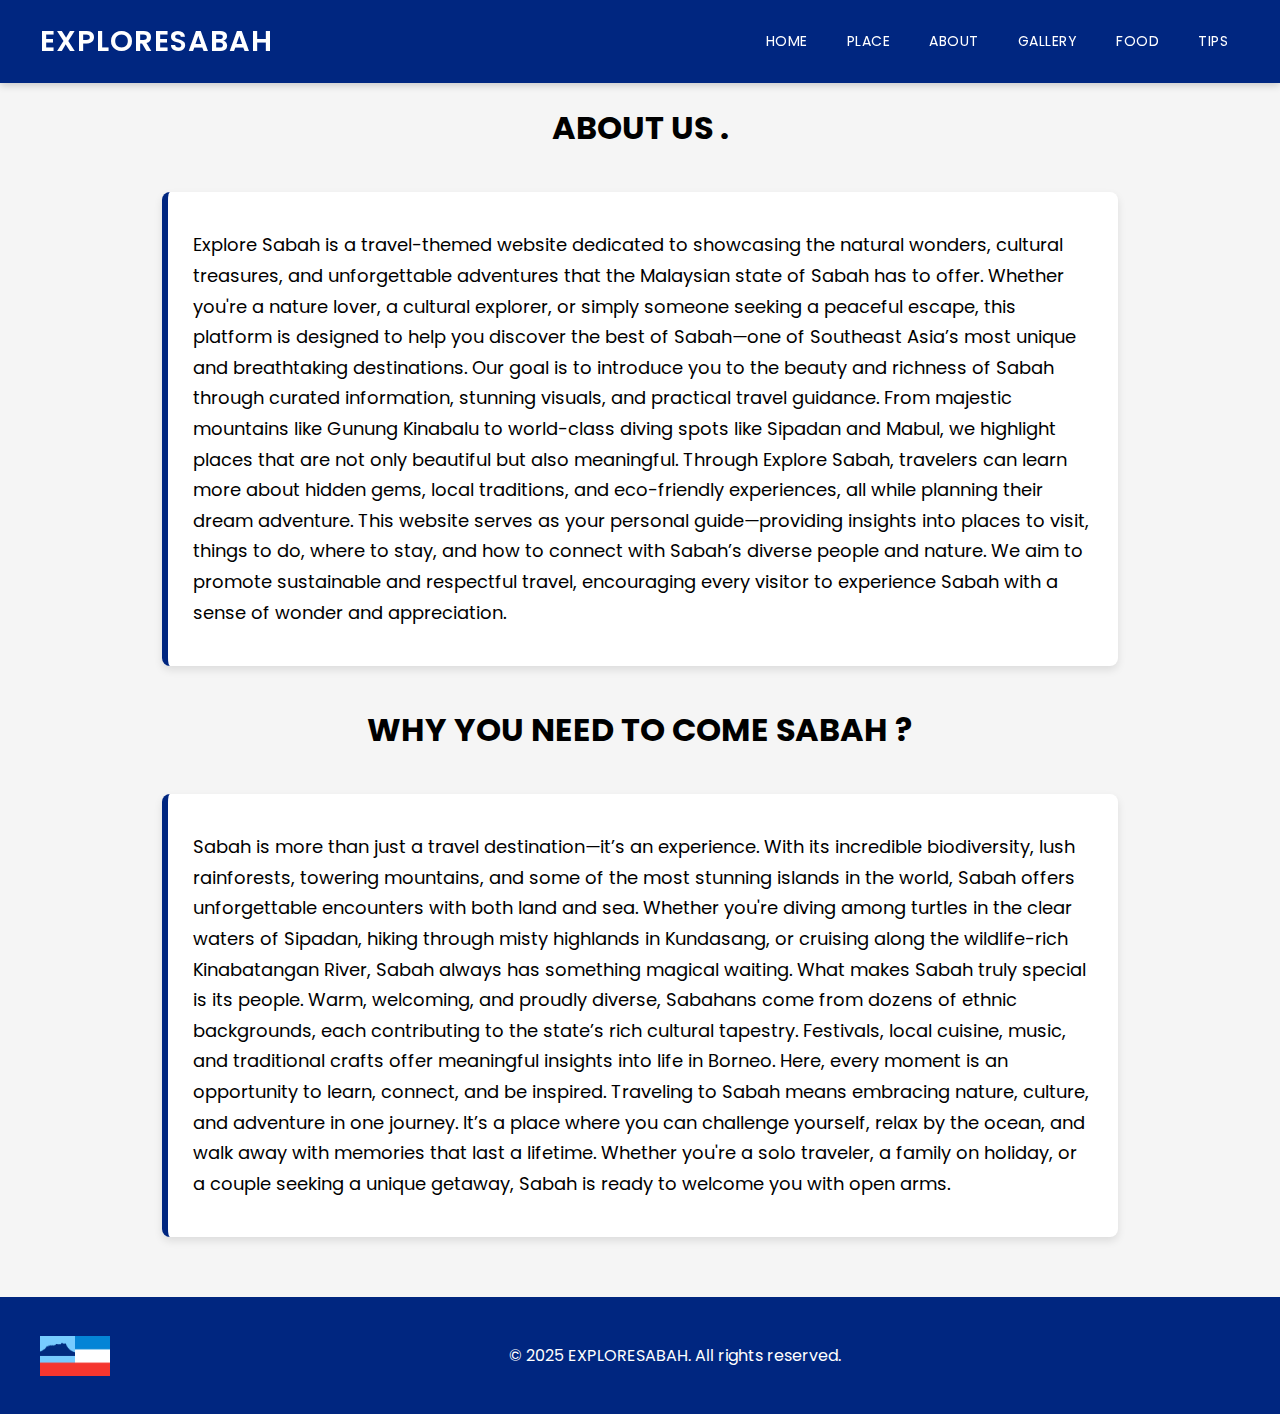
<file: aboutus.html>
<html>
<head>
  <meta charset="UTF-8" />
  <meta name="viewport" content="width=device-width, initial-scale=1.0" />
  <title>EXPLORESABAH</title>
  <link href="https://fonts.googleapis.com/css2?family=Poppins:wght@400;600&display=swap" rel="stylesheet" />
  <link rel="stylesheet" href="style.css">

</head>

<body>
  <header>
    <h1>EXPLORESABAH</h1>
     <nav>
            <a href="home.html">Home</a>

            <div class="dropdown">
                <button class="dropbtn">Place</button>
                <div class="dropdown-content">
                    <a href="gunungkinabalu.html">Gunung Kinabalu</a>
                    <a href="pulausipadan.html">Pulau Sipadan</a>
                    <a href="pulaumabul.html">Pulau Mabul</a>
                    <a href="kundasanggg.html">Kundasang</a>
                    <a href="rafflesia.html">Rafflesia</a>
                    <a href="tanjungaru.html">Tanjung Aru</a>
                </div>
            </div>

            <a href="aboutus.html">About</a>
            <a href="gallery.html">Gallery</a>
            <a href="Food & Cuisine.html">Food</a>
            <a href="traveltip.html">Tips</a>
        </nav>
  </header>
  <CENTER>
    <H1>ABOUT US .</H1>
  </CENTER>
  <div class="info-box">
    <p>
      Explore Sabah is a travel-themed website dedicated to showcasing the natural wonders, cultural treasures, and
      unforgettable adventures that the Malaysian state of Sabah has to offer. Whether you're a nature lover, a cultural
      explorer, or simply someone seeking a peaceful escape, this platform is designed to help you discover the best of
      Sabah—one of Southeast Asia’s most unique and breathtaking destinations.

      Our goal is to introduce you to the beauty and richness of Sabah through curated information, stunning visuals,
      and practical travel guidance. From majestic mountains like Gunung Kinabalu to world-class diving spots like
      Sipadan and Mabul, we highlight places that are not only beautiful but also meaningful. Through Explore Sabah,
      travelers can learn more about hidden gems, local traditions, and eco-friendly experiences, all while planning
      their dream adventure.

      This website serves as your personal guide—providing insights into places to visit, things to do, where to stay,
      and how to connect with Sabah’s diverse people and nature. We aim to promote sustainable and respectful travel,
      encouraging every visitor to experience Sabah with a sense of wonder and appreciation.
    </p>
  </div>
  <CENTER>
    <H1>WHY YOU NEED TO COME SABAH ?</H1>
  </CENTER>
  <div class="info-box">
    <p>
      Sabah is more than just a travel destination—it’s an experience. With its incredible biodiversity, lush
      rainforests, towering mountains, and some of the most stunning islands in the world, Sabah offers unforgettable
      encounters with both land and sea. Whether you're diving among turtles in the clear waters of Sipadan, hiking
      through misty highlands in Kundasang, or cruising along the wildlife-rich Kinabatangan River, Sabah always has
      something magical waiting.

      What makes Sabah truly special is its people. Warm, welcoming, and proudly diverse, Sabahans come from dozens of
      ethnic backgrounds, each contributing to the state’s rich cultural tapestry. Festivals, local cuisine, music, and
      traditional crafts offer meaningful insights into life in Borneo. Here, every moment is an opportunity to learn,
      connect, and be inspired.

      Traveling to Sabah means embracing nature, culture, and adventure in one journey. It’s a place where you can
      challenge yourself, relax by the ocean, and walk away with memories that last a lifetime. Whether you're a solo
      traveler, a family on holiday, or a couple seeking a unique getaway, Sabah is ready to welcome you with open arms.
    </p>
  </div>

  <footer>
    <div
      style="display: flex; justify-content: space-between; align-items: center; flex-wrap: wrap; max-width: 1200px; margin: 0 auto;">
      <div style="display: flex; gap: 10px;">
        <img src="home/SABAH FLAG.png" height="40" width="70">
      </div>
      <p style="flex: 1; text-align: center;">&copy; 2025 EXPLORESABAH. All rights reserved.</p>
      <div>
        
      </div>
    </div>
  </footer>

</body>

</html>
</file>
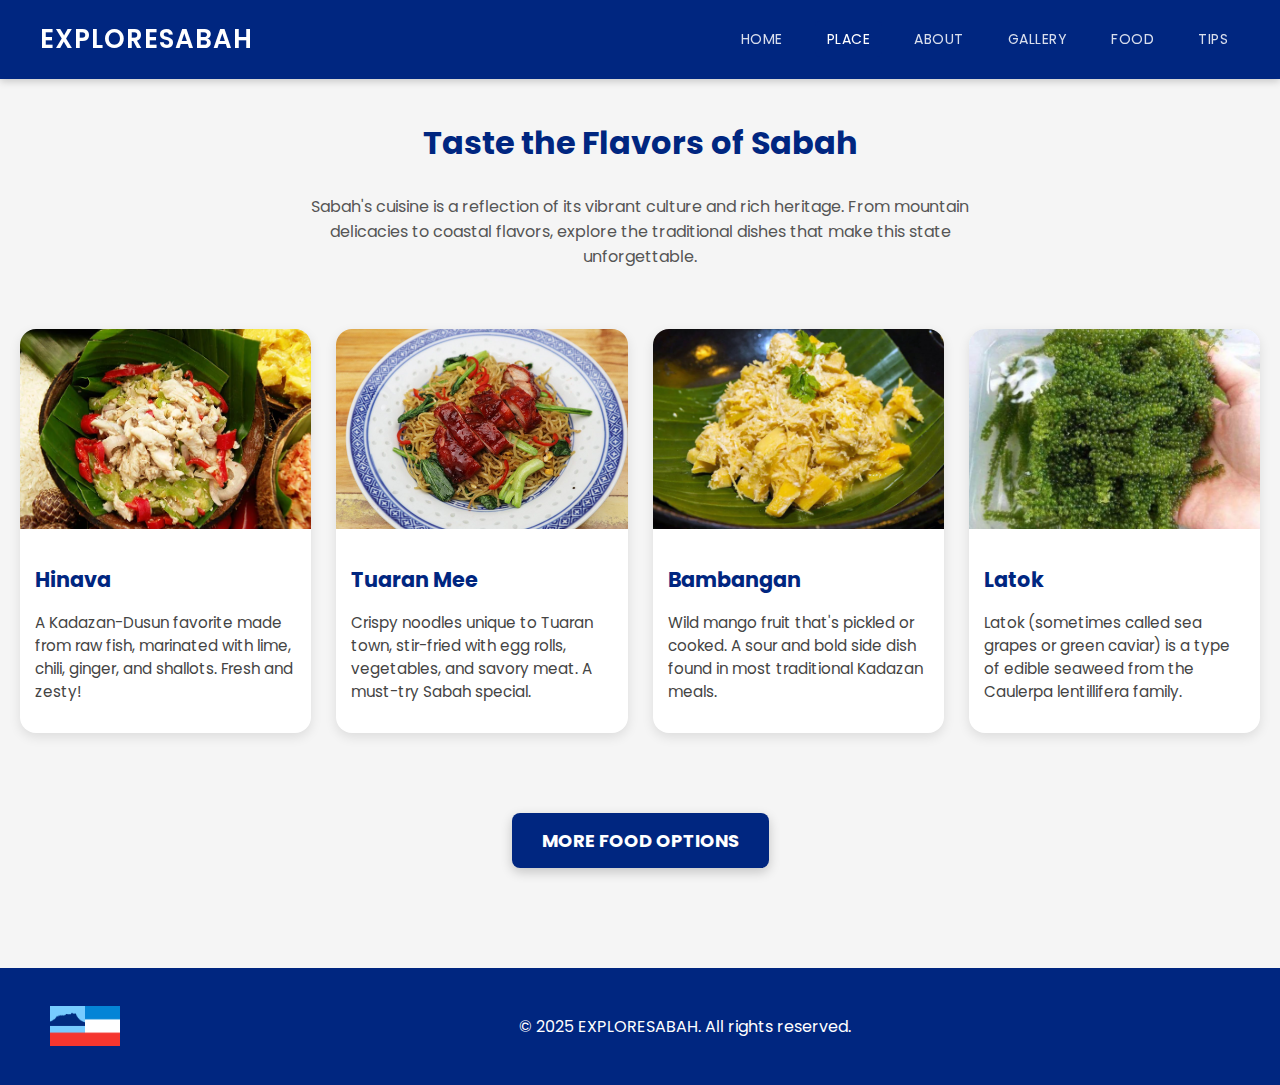
<file: Food & Cuisine.html>
<html>

<head>
    <meta charset="UTF-8" />
    <meta name="viewport" content="width=device-width, initial-scale=1.0" />
    <title>Explore Sabah | Food & Cuisine</title>
    <link href="https://fonts.googleapis.com/css2?family=Poppins:wght@400;600&display=swap" rel="stylesheet" />
    <link rel="stylesheet" href="style.css" />
</head>

<body class="food-page">
    <header>
        <h1>EXPLORESABAH</h1>
        <nav>
            <a href="home.html">Home</a>

            <div class="dropdown">
                <a href="#" class="dropbtn">Place</a>
                <div class="dropdown-content">
                    <a href="gunungkinabalu.html">Gunung Kinabalu</a>
                    <a href="pulausipadan.html">Pulau Sipadan</a>
                    <a href="pulaumabul.html">Pulau Mabul</a>
                    <a href="kundasanggg.html">Kundasang</a>
                    <a href="rafflesia.html">Rafflesia</a>
                    <a href="tanjungaru.html">Tanjung Aru</a>
                </div>
            </div>

            <a href="aboutus.html">About</a>
            <a href="gallery.html">Gallery</a>
            <a href="Food & Cuisine.html">Food</a>
            <a href="traveltip.html">Tips</a>
        </nav>
    </header>

    <section class="intro-text">
        <h2>Taste the Flavors of Sabah</h2>
        <p>Sabah's cuisine is a reflection of its vibrant culture and rich heritage. From mountain delicacies to coastal
            flavors, explore the traditional dishes that make this state unforgettable.</p>
    </section>

    <section class="food-gallery">

        <div class="food-card">
            <img src="Food & Cuisine/hinava.jpg" alt="Hinava">
            <div class="food-content">
                <h3>Hinava</h3>
                <p>A Kadazan-Dusun favorite made from raw fish, marinated with lime, chili, ginger, and shallots. Fresh
                    and
                    zesty!</p>
            </div>
        </div>

        <div class="food-card">
            <img src="Food & Cuisine/meetuaran.jpg" alt="Tuaran Mee">
            <div class="food-content">
                <h3>Tuaran Mee</h3>
                <p>Crispy noodles unique to Tuaran town, stir-fried with egg rolls, vegetables, and savory meat. A
                    must-try
                    Sabah special.</p>
            </div>
        </div>

        <div class="food-card">
            <img src="Food & Cuisine/bambangan.jpg" alt="Bambangan">
            <div class="food-content">
                <h3>Bambangan</h3>
                <p>Wild mango fruit that's pickled or cooked. A sour and bold side dish found in most traditional
                    Kadazan
                    meals.</p>
            </div>
        </div>

        <div class="food-card">
            <img src="Food & Cuisine/latok.jpg" alt="Latok">
            <div class="food-content">
                <h3>Latok</h3>
                <p>Latok (sometimes called sea grapes or green caviar) is a type of edible seaweed from the Caulerpa
                    lentillifera family.</p>
            </div>
        </div>

    </section>

    <div class="intro-page">
        <a href="https://sabahtravelguide.com/eng/2020/08/11/top-10-must-try-food-in-sabah-hinava-kadazan-food-sabah-food/"
            class="start-btn" target="_blank" rel="noopener noreferrer">
            MORE FOOD OPTIONS
        </a>
    </div>

    <footer>
        <div
            style="display: flex; justify-content: space-between; align-items: center; flex-wrap: wrap; max-width: 1200px; margin: 0 auto;">
            <div style="display: flex; gap: 10px;">
                <img src="home/SABAH FLAG.png" height="40" width="70">
            </div>
            <p style="flex: 1; text-align: center;">&copy; 2025 EXPLORESABAH. All rights reserved.</p>
            <div>
            </div>
        </div>
    </footer>
</body>

</html>
</file>
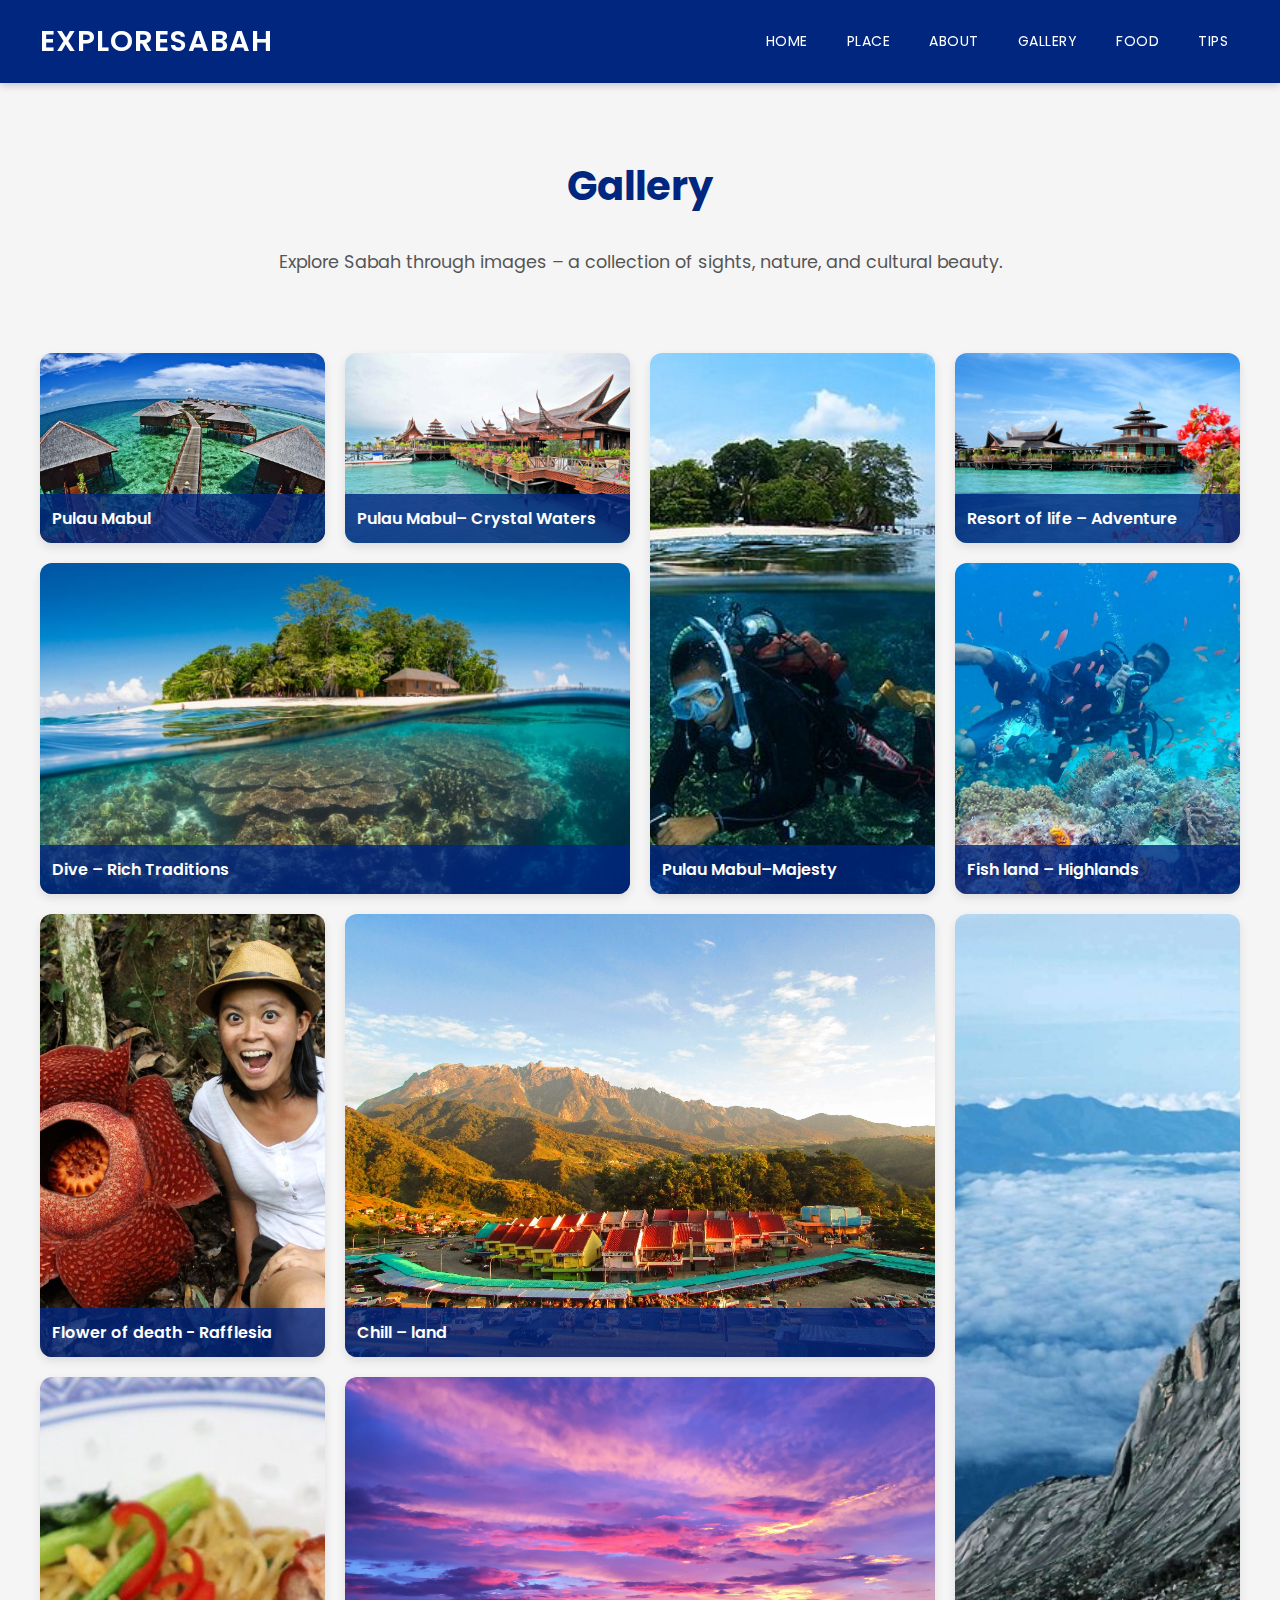
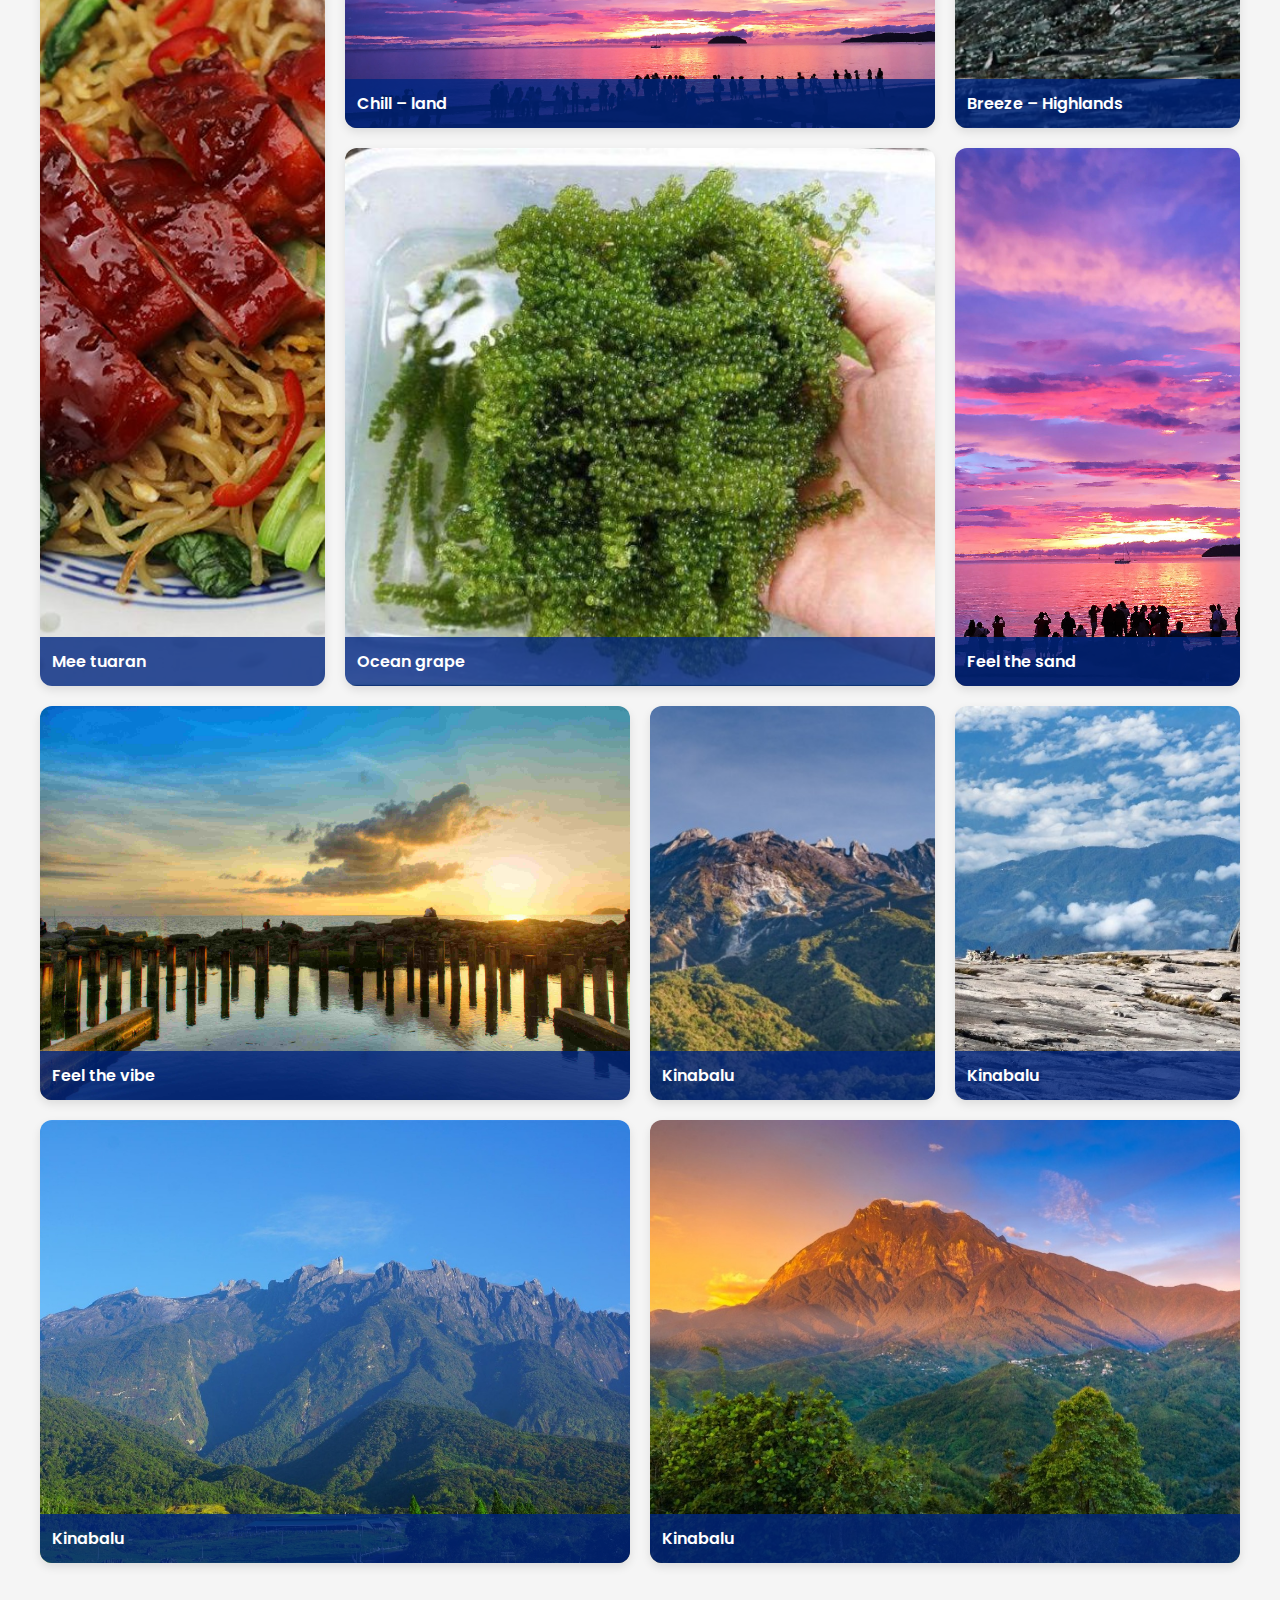
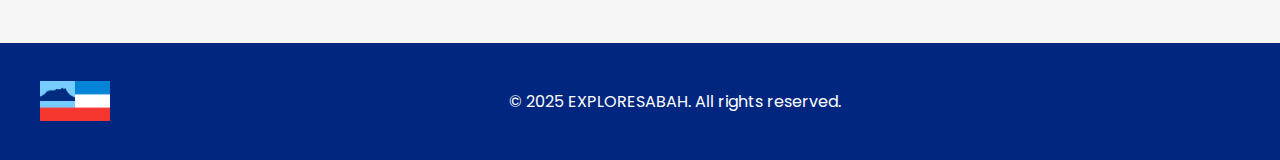
<file: gallery.html>
<html>

<head>
  <meta charset="UTF-8" />
  <meta name="viewport" content="width=device-width, initial-scale=1.0" />
  <title>EXPLORESABAH</title>
  <link href="https://fonts.googleapis.com/css2?family=Poppins:wght@400;600&display=swap" rel="stylesheet" />
  <link rel="stylesheet" href="style.css">

</head>

<body>
  <header>
    <h1>EXPLORESABAH</h1>
    <nav>
      <a href="home.html">Home</a>

      <div class="dropdown">
        <button class="dropbtn">Place</button>
        <div class="dropdown-content">
          <a href="gunungkinabalu.html">Gunung Kinabalu</a>
          <a href="pulausipadan.html">Pulau Sipadan</a>
          <a href="pulaumabul.html">Pulau Mabul</a>
          <a href="kundasanggg.html">Kundasang</a>
          <a href="rafflesia.html">Rafflesia</a>
          <a href="tanjungaru.html">Tanjung Aru</a>
        </div>
      </div>

      <a href="aboutus.html">About</a>
      <a href="gallery.html">Gallery</a>
      <a href="Food & Cuisine.html">Food</a>
      <a href="traveltip.html">Tips</a>
    </nav>
  </header>
  <main>
    <section class="gallery-hero">
      <h2>Gallery</h2>
      <p>Explore Sabah through images – a collection of sights, nature, and cultural beauty.</p>
    </section>

    <section class="gallery-grid">
      <div class="gallery-item">
        <img src="pulaumabul/1.jpg" alt="Pulau Sipadan">
        <div class="caption">Pulau Mabul</div>
      </div>
      <div class="gallery-item">
        <img src="pulaumabul/2.jpg" alt="Pulau Mabul">
        <div class="caption">Pulau Mabul– Crystal Waters</div>
      </div>
      <div class="gallery-item tall">
        <img src="pulaumabul/3.jpg" alt="Gunung Kinabalu">
        <div class="caption"> Pulau Mabul–Majesty</div>
      </div>
      <div class="gallery-item">
        <img src="pulausipadann/RESORT.jpg" alt="Kinabatangan River">
        <div class="caption">Resort of life – Adventure</div>
      </div>
      <div class="gallery-item wide">
        <img src="pulausipadann/DIVING.jpg" alt="Sabah Culture">
        <div class="caption">Dive – Rich Traditions</div>
      </div>
      <div class="gallery-item">
        <img src="pulausipadann/SNORKELING.jpg" alt="Kundasang">
        <div class="caption">Fish land – Highlands</div>
      </div>
      <div class="gallery-item">
        <img src="rafflesia/1.jpg" alt="Kundasang">
        <div class="caption">Flower of death - Rafflesia</div>
      </div>
      <div class="gallery-item wide">
        <img src="kundasang/3.jpg" alt="Kundasang">
        <div class="caption">Chill – land</div>
      </div>
      <div class="gallery-item tall">
        <img src="gk/f.jpg" alt="Kundasang">
        <div class="caption">Breeze – Highlands</div>
      </div>
      <div class="gallery-item tall">
        <img src="Food & Cuisine/meetuaran.jpg">
        <div class="caption">Mee tuaran</div>
      </div>
      <div class="gallery-item wide">
        <img src="tanjungaru/1.jpg">
        <div class="caption">Chill – land</div>
      </div>
      <div class="gallery-item wide">
        <img src="Food & Cuisine/latok.jpg">
        <div class="caption">Ocean grape</div>
      </div>
      <div class="gallery-item ">
        <img src="tanjungaru/1.jpg">
        <div class="caption">Feel the sand</div>
      </div>
      <div class="gallery-item wide">
        <img src="tanjungaru/3.jpg">
        <div class="caption">Feel the vibe</div>
      </div>
      <div class="gallery-item ">
        <img src="gk/a.jpg">
        <div class="caption">Kinabalu</div>
      </div>
      <div class="gallery-item">
        <img src="gk/b.jpg">
        <div class="caption">Kinabalu</div>
      </div>
      <div class="gallery-item wide">
        <img src="gk/c.jpg">
        <div class="caption">Kinabalu</div>
      </div>
      <div class="gallery-item wide">
        <img src="gk/e.jpg">
        <div class="caption">Kinabalu</div>
      </div>

    </section>
  </main>

  <footer>
    <div
      style="display: flex; justify-content: space-between; align-items: center; flex-wrap: wrap; max-width: 1200px; margin: 0 auto;">
      <div style="display: flex; gap: 10px;">
        <img src="home/SABAH FLAG.png" height="40" width="70">
      </div>
      <p style="flex: 1; text-align: center;">&copy; 2025 EXPLORESABAH. All rights reserved.</p>
      <div>

      </div>
    </div>
  </footer>
</body>

</html>
</file>
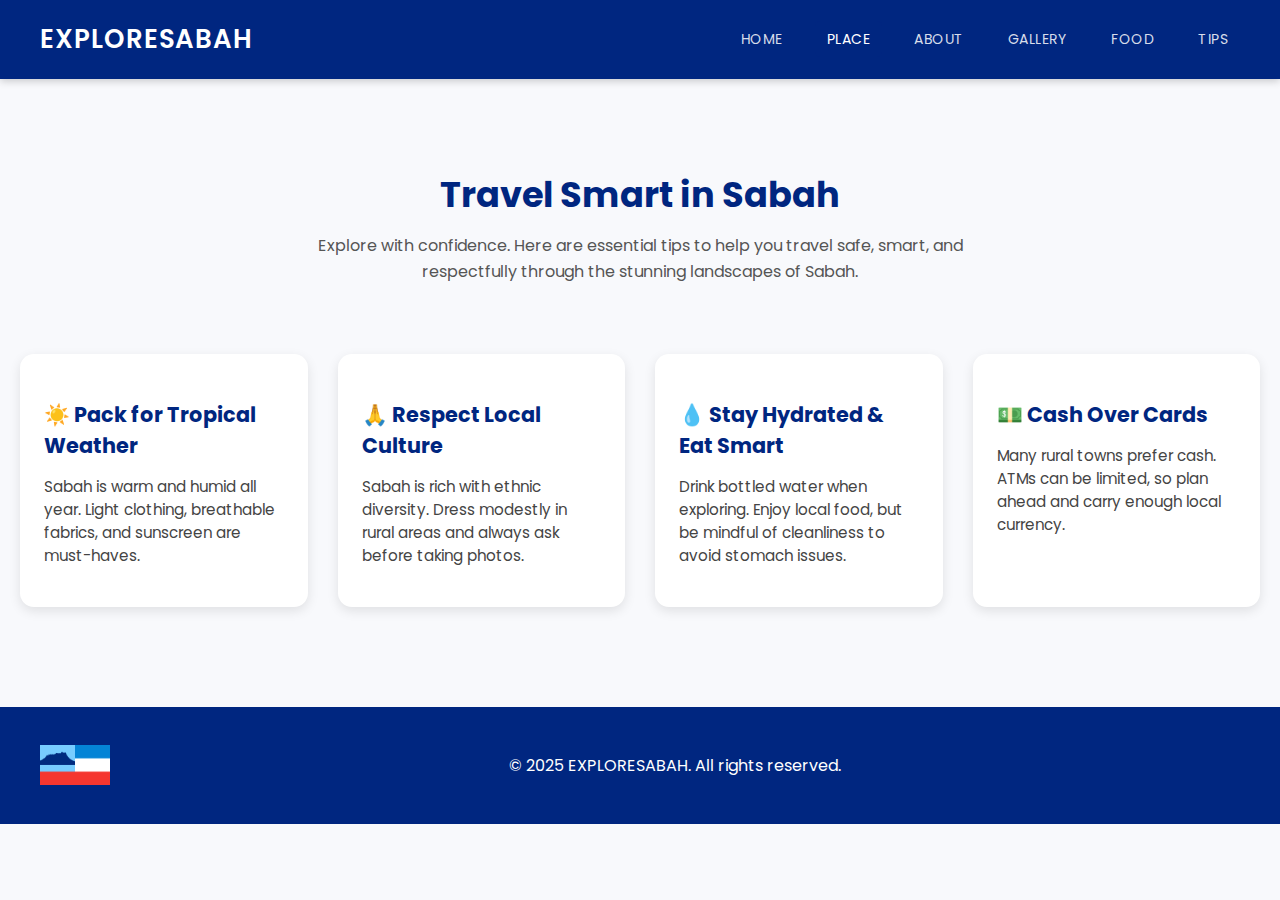
<file: traveltip.html>
<html>

<head>
    <meta charset="UTF-8" />
    <meta name="viewport" content="width=device-width, initial-scale=1.0" />
    <title>EXPLORESABAH</title>
    <link href="https://fonts.googleapis.com/css2?family=Poppins:wght@400;600&display=swap" rel="stylesheet" />
    <link rel="stylesheet" href="style.css" />
</head>

<body class="tips-page">

    <header>
        <h1>EXPLORESABAH</h1>
        <nav>
            <a href="home.html">Home</a>
            <div class="dropdown">
                <a href="#" class="dropbtn">Place</a>
                <div class="dropdown-content">
                    <a href="gunungkinabalu.html">Gunung Kinabalu</a>
                    <a href="pulausipadan.html">Pulau Sipadan</a>
                    <a href="pulaumabul.html">Pulau Mabul</a>
                    <a href="kundasanggg.html">Kundasang</a>
                    <a href="rafflesia.html">Rafflesia</a>
                    <a href="tanjungaru.html">Tanjung Aru</a>
                </div>
            </div>
            <a href="aboutus.html">About</a>
            <a href="gallery.html">Gallery</a>
            <a href="Food & Cuisine.html">Food</a>
            <a href="traveltip.html">Tips</a>
        </nav>
    </header>

    <section class="tips-intro">
        <h2>Travel Smart in Sabah</h2>
        <p>Explore with confidence. Here are essential tips to help you travel safe, smart, and respectfully through the
            stunning landscapes of Sabah.</p>
    </section>

    <section class="tips-list">
        <div class="tip-card">
            <h3>☀️ Pack for Tropical Weather</h3>
            <p>Sabah is warm and humid all year. Light clothing, breathable fabrics, and sunscreen are must-haves.</p>
        </div>
        <div class="tip-card">
            <h3>🙏 Respect Local Culture</h3>
            <p>Sabah is rich with ethnic diversity. Dress modestly in rural areas and always ask before taking photos.
            </p>
        </div>
        <div class="tip-card">
            <h3>💧 Stay Hydrated & Eat Smart</h3>
            <p>Drink bottled water when exploring. Enjoy local food, but be mindful of cleanliness to avoid stomach
                issues.</p>
        </div>
        <div class="tip-card">
            <h3>💵 Cash Over Cards</h3>
            <p>Many rural towns prefer cash. ATMs can be limited, so plan ahead and carry enough local currency.</p>
        </div>
    </section>
    <footer>
        <div
            style="display: flex; justify-content: space-between; align-items: center; flex-wrap: wrap; max-width: 1200px; margin: 0 auto;">
            <div style="display: flex; gap: 10px;">
                <img src="home/SABAH FLAG.png" height="40" width="70">
            </div>
            <p style="flex: 1; text-align: center;">&copy; 2025 EXPLORESABAH. All rights reserved.</p>
            <div>
            </div>
        </div>
    </footer>

</body>

</html>
</file>
<file: style.css>
body {
  margin: 0;
  font-family: 'Poppins', sans-serif;
  background: #f5f5f5;
}

header {
  background: #002680;
  color: #fff;
  padding: 20px 40px;
  display: flex;
  justify-content: space-between;
  align-items: center;
  position: sticky;
  top: 0;
  z-index: 1000;
  box-shadow: 0 2px 8px rgba(0, 0, 0, 0.2);
}

header h1 {
  font-size: 26px;
  font-weight: 600;
  margin: 0;
  letter-spacing: 1px;
}

nav {
  display: flex;
  gap: 20px;
}

nav a {
  color: rgba(255, 255, 255, 0.85);
  text-decoration: none;
  font-size: 14px;
  text-transform: uppercase;
  letter-spacing: 0.5px;
  transition: color 0.3s ease;
}

nav a:hover {
  color: #77CCFF;
}

.hero {
  position: relative;
  height: 90vh;
  overflow: hidden;
  display: flex;
  align-items: center;
  justify-content: center;
  text-align: center;
  color: white;
}

.hero video {
  position: absolute;
  top: 0;
  left: 0;
  width: 100%;
  height: 100%;
  object-fit: cover;
  z-index: -1;
}

.hero h2 {
  font-size: 3rem;
  background: rgba(0, 0, 0, 0.5);
  padding: 1rem 2rem;
  border-radius: 10px;
  z-index: 1;
  text-shadow: 2px 2px 5px rgba(0, 0, 0, 0.7);
}


.featured {
  text-align: center;
  padding: 40px 20px 10px;
}

.featured h2 {
  font-size: 2rem;
}


.products {
  display: flex;
  flex-direction: column;
  gap: 30px;
  padding: 50px 30px;
  max-width: 1200px;
  margin: auto;
}

.product-card {
  display: flex;
  flex-direction: row;
  align-items: flex-start;
  justify-content: space-between;
  gap: 30px;
  background: #ffffff;
  border-radius: 15px;
  box-shadow: 0 8px 24px rgba(0, 0, 0, 0.1);
  overflow: hidden;
  transition: transform 0.3s ease, box-shadow 0.3s ease;
  padding: 30px;
  cursor: pointer;
  flex-wrap: wrap;
}

.product-card:hover {
  transform: translateY(-8px);
  box-shadow: 0 16px 32px rgba(0, 0, 0, 0.15);
}

.product-card .text {
  flex: 1;
  min-width: 280px;
}

.product-card .text h4 {
  font-weight: 400;
  line-height: 1.6;
  font-size: 16px;
  color: #333;
  text-align: justify;
  margin: 0;
}

.product-card .image {
  flex: 1;
  min-width: 250px;
  display: flex;
  justify-content: center;
  align-items: center;
}

.product-card .image img {
  width: 100%;
  max-width: 400px;
  height: auto;
  border-radius: 10px;
  box-shadow: 0 4px 8px rgba(0, 0, 0, 0.3);
  transition: transform 0.3s ease;
  display: block;
  object-fit: cover;
}

.product-card:hover .image img {
  transform: scale(1.03);
}


#lightbox {
  display: none;
  position: fixed;
  top: 0;
  left: 0;
  width: 100vw;
  height: 100vh;
  background-color: rgba(0, 0, 0, 0.85);
  justify-content: center;
  align-items: center;
  z-index: 9999;
  cursor: zoom-out;
}

#lightbox img {
  max-width: 90%;
  max-height: 90%;
  border-radius: 10px;
  box-shadow: 0 0 30px rgba(255, 255, 255, 0.3);
  transition: transform 0.3s ease;
}

#lightbox img:hover {
  transform: scale(1.02);
}


footer {
  background: #002680;
  color: #fff;
  text-align: center;
  padding: 30px 10px;
  margin-top: 60px;
}


.dropdown {
  position: relative;
  display: inline-block;
}

.dropbtn {
  background: none;
  border: none;
  color: rgba(255, 255, 255, 0.85);
  font-size: 14px;
  text-transform: uppercase;
  letter-spacing: 0.5px;
  cursor: pointer;
  padding: 0;
  font-family: 'Poppins', sans-serif;
}

.dropdown-content {
  display: none;
  position: absolute;
  background-color: #ffffff;
  min-width: 160px;
  box-shadow: 0px 8px 16px rgba(0, 0, 0, 0.15);
  z-index: 1;
}

.dropdown-content a {
  color: #333;
  padding: 10px 16px;
  text-decoration: none;
  display: block;
  font-size: 14px;
  text-transform: none;
}

.dropdown-content a:hover {
  background-color: #f0f0f0;
}

.dropdown:hover .dropdown-content {
  display: block;
}

.dropdown:hover .dropbtn {
  color: #F5362F;
}


@media (max-width: 768px) {
  header {
    flex-direction: column;
    align-items: flex-start;
    padding: 20px;
  }

  nav {
    flex-wrap: wrap;
    gap: 10px 15px;
    margin-top: 10px;
  }

  header h1 {
    font-size: 22px;
  }

  .hero h2 {
    font-size: 2rem;
  }

  .product-card {
    flex-direction: column;
    text-align: center;
  }

  .product-card .text h4 {
    text-align: left;
  }
}

.product-card.reverse {
  flex-direction: row;
}

@media (max-width: 768px) {
  .product-card.reverse {
    flex-direction: column;
  }
}

.image-slider {
  background-color: #f3f3f3;
  padding: 30px 0;
  text-align: center;
}

.slider-container {
  position: relative;
  max-width: 1000px;
  margin: auto;
  overflow: hidden;
}

.slide-wrapper {
  display: flex;
  transition: transform 0.5s ease-in-out;
}

.slide {
  min-width: 100%;
  box-sizing: border-box;
}

.slide img {
  width: 100%;
  height: 300px;
  object-fit: cover;
  border-radius: 10px;
}

.slider-btn {
  position: absolute;
  top: 50%;
  transform: translateY(-50%);
  background-color: rgba(0, 0, 0, 0.5);
  color: #fff;
  border: none;
  padding: 10px 15px;
  font-size: 24px;
  cursor: pointer;
  z-index: 10;
  border-radius: 50%;
}

.slider-btn.prev {
  left: 10px;
}

.slider-btn.next {
  right: 10px;
}

.slider-btn:hover {
  background-color: rgba(0, 0, 0, 0.8);
}

.intro-page {
  display: flex;
  justify-content: center;
  align-items: center;
  padding: 40px 0;

  background: #f5f5f5;
}


.start-btn {
  padding: 14px 30px;
  background-color: #002680;
  color: white;
  font-size: 18px;
  font-weight: bold;
  text-decoration: none;
  border-radius: 8px;
  box-shadow: 0 4px 12px rgba(0, 0, 0, 0.2);
  transition: background-color 0.3s ease;
}

.start-btn:hover {
  background-color: #31a2ff;
}



.products {
  display: grid;
  grid-template-columns: repeat(auto-fit, minmax(280px, 1fr));
  gap: 30px;
  padding: 40px 20px;
  max-width: 1200px;
  margin: auto;
}

.product-card {
  background: #ffffff;
  border-radius: 16px;
  overflow: hidden;
  box-shadow: 0 10px 20px rgba(0, 0, 0, 0.1);
  transition: transform 0.35s ease, box-shadow 0.35s ease;
  cursor: pointer;
  display: flex;
  flex-direction: column;
  justify-content: space-between;
}

.product-card:hover {
  transform: translateY(-10px);
  box-shadow: 0 20px 40px rgba(0, 0, 0, 0.15);
}

.product-card img {
  width: 100%;
  height: 220px;
  object-fit: cover;
  transition: transform 0.3s ease;
  border-bottom: 1px solid #eee;
}

.product-card:hover img {
  transform: scale(1.05);
}

.product-card h4 {
  padding: 14px;
  margin: 0;
  font-size: 1.1rem;
  font-weight: 600;
  color: #222;
  background-color: #f7f7f7;
  text-align: center;
}


.sipadan-sections .products {
  display: flex;
  justify-content: center;
  align-items: center;
  flex-direction: column;
  gap: 40px;
  padding: 50px 30px;
  max-width: 1200px;
  margin: auto;
}

.sipadan-sections .product-card {
  display: flex;
  flex-direction: row;
  align-items: center;
  gap: 30px;
  background: #fff;
  border-radius: 16px;
  box-shadow: 0 10px 25px rgba(0, 0, 0, 0.1);
  overflow: hidden;
  transition: transform 0.3s ease, box-shadow 0.3s ease;
  padding: 30px;
}

.sipadan-sections .product-card.reverse {
  flex-direction: row-reverse;
}

.sipadan-sections .product-card .image {
  flex: 1;
  max-width: 50%;
}

.sipadan-sections .product-card .image img {
  width: 100%;
  height: auto;
  border-radius: 12px;
  object-fit: cover;
  box-shadow: 0 6px 20px rgba(0, 0, 0, 0.15);
}

.sipadan-sections .product-card .text {
  flex: 1;
  padding: 20px;
}

.sipadan-sections .product-card .text h4 {
  font-size: 16px;
  font-weight: 400;
  line-height: 1.6;
  color: #333;
  margin: 0;
  text-align: justify;
}


@media (max-width: 768px) {

  .sipadan-sections .product-card,
  .sipadan-sections .product-card.reverse {
    flex-direction: column;
    text-align: center;
  }

  .sipadan-sections .product-card .text h4 {
    text-align: left;
  }

  .sipadan-sections .product-card .image,
  .sipadan-sections .product-card .text {
    max-width: 100%;
  }
}


.index-page {
  overflow: hidden;
  position: relative;
  height: 100vh;
}


.index-page .bg-video {
  position: fixed;
  top: 0;
  left: 0;
  width: 100vw;
  height: 100vh;
  object-fit: cover;
  z-index: -1;
}


.index-page .intro-page {
  height: 100vh;
  width: 100%;
  display: flex;
  justify-content: center;
  align-items: center;
  flex-direction: column;
  color: #fff;
  text-shadow: 1px 1px 5px #000;
  position: relative;
  z-index: 1;
  text-align: center;
}

.info-box {
  max-width: 900px;
  margin: 40px auto;
  background-color: #ffffff;
  border-left: 6px solid #002680;
  padding: 20px 25px;
  font-size: 18px;
  line-height: 1.7;
  box-shadow: 0 4px 8px rgba(0, 0, 0, 0.1);
  border-radius: 8px;
}

body.gallery-page {
  margin: 0;
  font-family: 'Poppins', sans-serif;
  background-color: #fdfdfd;
  color: #333;
}


header {
  background-color: #002680;
  color: white;
  padding: 20px 40px;
  display: flex;
  justify-content: space-between;
  align-items: center;
  flex-wrap: wrap;
  position: sticky;
  top: 0;
  z-index: 1000;
}

header h1 {
  font-size: 1.8rem;
}

nav {
  display: flex;
  gap: 15px;
  flex-wrap: wrap;
}

nav a {
  color: white;
  text-decoration: none;
  padding: 8px 12px;
  border-radius: 5px;
  transition: background 0.3s;
}

nav a:hover,
nav .active {
  background-color: #0042b1;
}


.dropdown {
  position: relative;
}

.dropbtn {
  background-color: #002680;
  color: white;
  border: none;
  padding: 8px 12px;
  cursor: pointer;
}

.dropdown-content {
  display: none;
  position: absolute;
  background-color: white;
  min-width: 160px;
  box-shadow: 0 2px 8px rgba(0, 0, 0, 0.15);
  z-index: 1;
}

.dropdown-content a {
  color: #002680;
  padding: 10px;
  display: block;
  text-decoration: none;
}

.dropdown:hover .dropdown-content {
  display: block;
}


.gallery-hero {
  text-align: center;
  padding: 40px 20px;
}

.gallery-hero h2 {
  font-size: 2.5rem;
  color: #002680;
}

.gallery-hero p {
  font-size: 1.1rem;
  color: #555;
}


.gallery-grid {
  display: grid;
  grid-template-columns: repeat(auto-fit, minmax(280px, 1fr));
  gap: 20px;
  padding: 20px;
  max-width: 1200px;
  margin: auto;
}

.gallery-item {
  position: relative;
  overflow: hidden;
  border-radius: 12px;
  box-shadow: 0 4px 10px rgba(0, 0, 0, 0.1);
}

.gallery-item img {
  width: 100%;
  height: 100%;
  object-fit: cover;
  transition: transform 0.5s ease;
}

.gallery-item:hover img {
  transform: scale(1.05);
}

.caption {
  position: absolute;
  bottom: 0;
  background: rgba(0, 38, 128, 0.8);
  color: white;
  width: 100%;
  padding: 12px;
  font-weight: 600;
  font-size: 1rem;
}


.gallery-item.tall {
  grid-row: span 2;
}

.gallery-item.wide {
  grid-column: span 2;
}

body.food-page {
  margin: 0;
  font-family: 'Poppins', sans-serif;
  background: #f5f5f5;
  color: #333;
}


.food-page header {
  background: #002680;
  color: #fff;
  padding: 20px 40px;
  display: flex;
  justify-content: space-between;
  align-items: center;
  position: sticky;
  top: 0;
  z-index: 1000;
  box-shadow: 0 2px 8px rgba(0, 0, 0, 0.2);
}

.food-page header h1 {
  font-size: 26px;
  font-weight: 600;
  margin: 0;
  letter-spacing: 1px;
}


.food-page nav {
  display: flex;
  gap: 20px;
  align-items: center;
}

.food-page nav a {
  color: rgba(255, 255, 255, 0.85);
  text-decoration: none;
  font-size: 14px;
  text-transform: uppercase;
  letter-spacing: 0.5px;
  transition: color 0.3s ease;
}

.food-page nav a:hover {
  color: #77CCFF;
}


.food-page .dropdown {
  position: relative;
}

.food-page .dropbtn {
  background-color: #002680;
  color: white;
  border: none;
  padding: 8px 12px;
  cursor: pointer;
  font-family: 'Poppins', sans-serif;
  font-size: 14px;
  text-transform: uppercase;
  letter-spacing: 0.5px;
}

.food-page .dropdown-content {
  display: none;
  position: absolute;
  background-color: white;
  min-width: 160px;
  box-shadow: 0 2px 8px rgba(0, 0, 0, 0.15);
  z-index: 1;
}

.food-page .dropdown-content a {
  color: #002680;
  padding: 10px;
  display: block;
  text-decoration: none;
  text-transform: none;
  font-size: 14px;
}

.food-page .dropdown-content a:hover {
  background-color: #f0f0f0;
}

.food-page .dropdown:hover .dropdown-content {
  display: block;
}



.food-page .intro-text {
  text-align: center;
  margin: 40px 20px 20px;
}

.food-page .intro-text h2 {
  font-size: 2rem;
  color: #002680;
}

.food-page .intro-text p {
  max-width: 700px;
  margin: auto;
  font-size: 1rem;
  color: #555;
}


.food-page .food-gallery {
  display: grid;
  grid-template-columns: repeat(auto-fit, minmax(250px, 1fr));
  gap: 25px;
  padding: 40px 20px;
}

.food-page .food-card {
  background-color: #fff;
  border-radius: 16px;
  overflow: hidden;
  box-shadow: 0 4px 12px rgba(0, 0, 0, 0.1);
  transition: transform 0.3s;
}

.food-page .food-card:hover {
  transform: translateY(-5px);
}

.food-page .food-card img {
  width: 100%;
  height: 200px;
  object-fit: cover;
}

.food-page .food-content {
  padding: 15px;
}

.food-page .food-content h3 {
  font-size: 1.3rem;
  color: #002680;
  margin-bottom: 10px;
}

.food-page .food-content p {
  font-size: 0.95rem;
  color: #444;
}


.food-page footer {
  background: #002680;
  color: #fff;
  text-align: center;
  padding: 30px 10px;
  margin-top: 60px;
  width: 100%;
}

.tips-page {
  font-family: 'Poppins', sans-serif;
  background: #f8f9fc;
  color: #333;
  margin: 0;
}


.tips-page header {
  background: #002680;
  color: #fff;
  padding: 20px 40px;
  display: flex;
  justify-content: space-between;
  align-items: center;
  position: sticky;
  top: 0;
  z-index: 1000;
  box-shadow: 0 2px 8px rgba(0, 0, 0, 0.2);
}

.tips-page header h1 {
  font-size: 26px;
  font-weight: 600;
  margin: 0;
  letter-spacing: 1px;
}


.tips-page nav {
  display: flex;
  gap: 20px;
  align-items: center;
}

.tips-page nav a {
  color: rgba(255, 255, 255, 0.85);
  text-decoration: none;
  font-size: 14px;
  text-transform: uppercase;
  letter-spacing: 0.5px;
  transition: color 0.3s ease;
}

.tips-page nav a:hover {
  color: #77CCFF;
}


.tips-page .dropdown {
  position: relative;
}

.tips-page .dropbtn {
  background-color: #002680;
  color: white;
  border: none;
  padding: 8px 12px;
  cursor: pointer;
  font-family: 'Poppins', sans-serif;
  font-size: 14px;
  text-transform: uppercase;
  letter-spacing: 0.5px;
}

.tips-page .dropdown-content {
  display: none;
  position: absolute;
  background-color: white;
  min-width: 160px;
  box-shadow: 0 2px 8px rgba(0, 0, 0, 0.15);
  z-index: 1;
}

.tips-page .dropdown-content a {
  color: #002680;
  padding: 10px;
  display: block;
  text-decoration: none;
  text-transform: none;
  font-size: 14px;
}

.tips-page .dropdown-content a:hover {
  background-color: #f0f0f0;
}

.tips-page .dropdown:hover .dropdown-content {
  display: block;
}


.tips-page .tips-intro {
  text-align: center;
  padding: 60px 20px 30px;
}

.tips-page .tips-intro h2 {
  font-size: 2.2rem;
  margin-bottom: 12px;
  color: #002680;
}

.tips-page .tips-intro p {
  max-width: 720px;
  margin: 0 auto;
  color: #555;
  font-size: 1rem;
  line-height: 1.6;
}


.tips-page .tips-list {
  display: grid;
  grid-template-columns: repeat(auto-fit, minmax(260px, 1fr));
  gap: 30px;
  padding: 40px 20px;
}

.tips-page .tip-card {
  background: #fff;
  border-radius: 14px;
  box-shadow: 0 4px 12px rgba(0, 0, 0, 0.1);
  padding: 24px;
  transition: transform 0.3s ease, box-shadow 0.3s ease;
}

.tips-page .tip-card:hover {
  transform: translateY(-6px);
  box-shadow: 0 8px 16px rgba(0, 0, 0, 0.12);
}

.tips-page .tip-card h3 {
  font-size: 1.3rem;
  margin-bottom: 12px;
  color: #002680;
}

.tips-page .tip-card p {
  font-size: 0.95rem;
  color: #444;
  line-height: 1.5;
}


.tips-page footer {
  background: #002680;
  color: #fff;
  text-align: center;
  padding: 30px 10px;
  margin-top: 60px;
}

.tips-page .footer-content {
  max-width: 1200px;
  margin: 0 auto;
  display: flex;
  flex-wrap: wrap;
  gap: 10px;
  justify-content: center;
  align-items: center;
  text-align: center;
}

.tips-page .footer-content img {
  height: 40px;
  width: auto;
}
</file>
